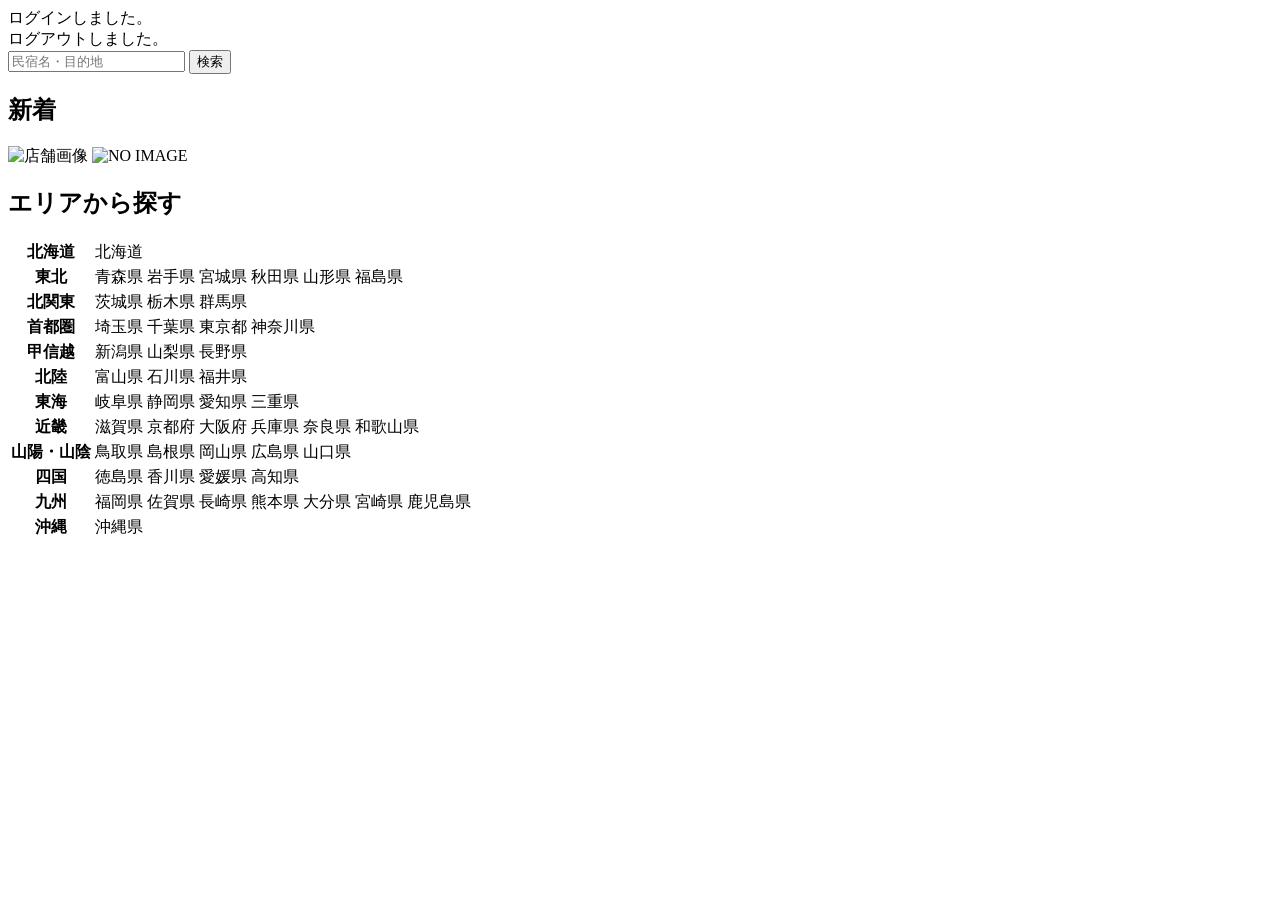
<file: src/main/resources/templates/index.html>
<!DOCTYPE html>
<html xmlns:th="https://www.thymeleaf.org" xmlns:sec="http://www.thymeleaf.org/extras/spring-security">
<head>
    <meta charset="UTF-8">
    <meta name="viewport" content="width=device-width, initial-scale=1">
    <div th:replace="~{fragment :: meta}"></div>
    <div th:replace="~{fragment :: styles}"></div>
    <title>moat Travel</title>
</head>
<body>
    <div class="moattravel-wrapper">
        <!-- ヘッダー -->
        <div th:replace="~{fragment :: header}"></div>

        <main>
            <div class="container pt-4 pb-5 moattravel-container">
                <div th:if="${param.loggedIn}" class="alert alert-info">
                    ログインしました。
                </div>
                <div th:if="${param.loggedOut}" class="alert alert-info">
                    ログアウトしました。
                </div>
                <div th:if="${successMessage}" class="alert alert-info">
                    <span th:text="${successMessage}"></span>
                </div>
            </div>

            <div class="d-flex justify-content-center">
                <form method="get" th:action="@{/houses}" class="mb-5 moattravel-search-form">
                    <div class="input-group">
                        <input type="text" class="form-control" name="keyword" th:value="${keyword}" placeholder="民宿名・目的地">
                        <button type="submit" class="btn text-white shadow-sm moattravel-btn">検索</button>
                    </div>
                </form>
            </div>

            <h2 class="text-center mb-3">新着</h2>
            <div class="row row-cols-lg-5 row-cols-2 g-3 mb-5">
                <div class="col" th:each="newHouse : ${newHouses}">
                    <a th:href="@{/houses/__${newHouse.getId()}__}" class="link-dark moattravel-card-link">
                        <div class="card h-100">
                            <img th:if="${newHouse.getImageName()}" th:src="@{/storage/__${newHouse.getImageName()}__}"
                                 class="card-img-top moattravel-vertical-card-image" alt="店舗画像">
                            <img th:unless="${newHouse.getImageName()}" th:src="@{/images/noImage.png}"
                                 class="card-img-top moattravel-vertical-card-image" alt="NO IMAGE">
                            <div class="card-body">
                                <h3 class="card-title" th:text="${newHouse.getName()}"></h3>
                                <p class="card-text mb-1">
                                    <small class="text-muted" th:text="${newHouse.getAddress()}"></small>
                                </p>
                                <p class="card-text">
                                    <span th:text="${#numbers.formatInteger(newHouse.getPrice(), 1, 'COMMA') + '円 / 泊'}"></span>
                                </p>
                            </div>
                        </div>
                    </a>
                </div>
            </div>

            <div class="row justify-content-center">
                <div class="col-xl-5 col-lg-6 col-md-8">
                    <h2 class="text-center mb-3">エリアから探す</h2>
                    <table class="table">
                        <tbody>
                            <tr>
                                <th>北海道</th>
                                <td><a th:href="@{/houses?area=北海道}">北海道</a></td>
                            </tr>
                            <tr>
                                <th>東北</th>
                                <td>
                                    <a th:href="@{/houses?area=青森県}" class="me-2">青森県</a>
                                    <a th:href="@{/houses?area=岩手県}" class="me-2">岩手県</a>
                                    <a th:href="@{/houses?area=宮城県}" class="me-2">宮城県</a>
                                    <a th:href="@{/houses?area=秋田県}" class="me-2">秋田県</a>
                                    <a th:href="@{/houses?area=山形県}" class="me-2">山形県</a>
                                    <a th:href="@{/houses?area=福島県}">福島県</a>
                                </td>
                            </tr>
                            <tr>
                                <th>北関東</th>
                                <td>
                                    <a th:href="@{/houses?area=茨城県}" class="me-2">茨城県</a>
                                    <a th:href="@{/houses?area=栃木県}" class="me-2">栃木県</a>
                                    <a th:href="@{/houses?area=群馬県}">群馬県</a>
                                </td>
                            </tr>
                            <tr>
                                <th>首都圏</th>
                                <td>
                                    <a th:href="@{/houses?area=埼玉県}" class="me-2">埼玉県</a>
                                    <a th:href="@{/houses?area=千葉県}" class="me-2">千葉県</a>
                                    <a th:href="@{/houses?area=東京都}" class="me-2">東京都</a>
                                    <a th:href="@{/houses?area=神奈川県}">神奈川県</a>
                                </td>
                            </tr>
                            <tr>
                                <th>甲信越</th>
                                <td>
                                    <a th:href="@{/houses?area=新潟県}" class="me-2">新潟県</a>
                                    <a th:href="@{/houses?area=山梨県}" class="me-2">山梨県</a>
                                    <a th:href="@{/houses?area=長野県}">長野県</a>
                                </td>
                            </tr>
                            <tr>
                                <th>北陸</th>
                                <td>
                                    <a th:href="@{/houses?area=富山県}" class="me-2">富山県</a>
                                    <a th:href="@{/houses?area=石川県}" class="me-2">石川県</a>
                                    <a th:href="@{/houses?area=福井県}">福井県</a>
                                </td>
                            </tr>
                            <tr>
                                <th>東海</th>
                                <td>
                                    <a th:href="@{/houses?area=岐阜県}" class="me-2">岐阜県</a>
                                    <a th:href="@{/houses?area=静岡県}" class="me-2">静岡県</a>
                                    <a th:href="@{/houses?area=愛知県}" class="me-2">愛知県</a>
                                    <a th:href="@{/houses?area=三重県}">三重県</a>
                                </td>
                            </tr>
                            <tr>
                                <th>近畿</th>
                                <td>
                                    <a th:href="@{/houses?area=滋賀県}" class="me-2">滋賀県</a>
                                    <a th:href="@{/houses?area=京都府}" class="me-2">京都府</a>
                                    <a th:href="@{/houses?area=大阪府}" class="me-2">大阪府</a>
                                    <a th:href="@{/houses?area=兵庫県}" class="me-2">兵庫県</a>
                                    <a th:href="@{/houses?area=奈良県}" class="me-2">奈良県</a>
                                    <a th:href="@{/houses?area=和歌山県}">和歌山県</a>
                                </td>
                            </tr>
                            <tr>
                                <th>山陽・山陰</th>
                                <td>
                                    <a th:href="@{/houses?area=鳥取県}" class="me-2">鳥取県</a>
                                    <a th:href="@{/houses?area=島根県}" class="me-2">島根県</a>
                                    <a th:href="@{/houses?area=岡山県}" class="me-2">岡山県</a>
                                    <a th:href="@{/houses?area=広島県}" class="me-2">広島県</a>
                                    <a th:href="@{/houses?area=山口県}">山口県</a>
                                </td>
                            </tr>
                            <tr>
                                <th>四国</th>
                                <td>
                                    <a th:href="@{/houses?area=徳島県}" class="me-2">徳島県</a>
                                    <a th:href="@{/houses?area=香川県}" class="me-2">香川県</a>
                                    <a th:href="@{/houses?area=愛媛県}" class="me-2">愛媛県</a>
                                    <a th:href="@{/houses?area=高知県}">高知県</a>
                                </td>
                            </tr>
                            <tr>
                                <th>九州</th>
                                <td>
                                    <a th:href="@{/houses?area=福岡県}" class="me-2">福岡県</a>
                                    <a th:href="@{/houses?area=佐賀県}" class="me-2">佐賀県</a>
                                    <a th:href="@{/houses?area=長崎県}" class="me-2">長崎県</a>
                                    <a th:href="@{/houses?area=熊本県}" class="me-2">熊本県</a>
                                    <a th:href="@{/houses?area=大分県}" class="me-2">大分県</a>
                                    <a th:href="@{/houses?area=宮崎県}" class="me-2">宮崎県</a>
                                    <a th:href="@{/houses?area=鹿児島県}">鹿児島県</a>
                                </td>
                            </tr>
                            <tr>
                                <th>沖縄</th>
                                <td>
                                    <a th:href="@{/houses?area=沖縄県}">沖縄県</a>
                                </td>
                            </tr>
                        </tbody>
                    </table>
                </div>
            </div>
        </main>

        <!-- フッター -->
        <div th:replace="~{fragment :: footer}"></div>
    </div>

    <!-- スクリプト -->
    <div th:replace="~{fragment :: scripts}"></div>
</body>
</html>
</file>
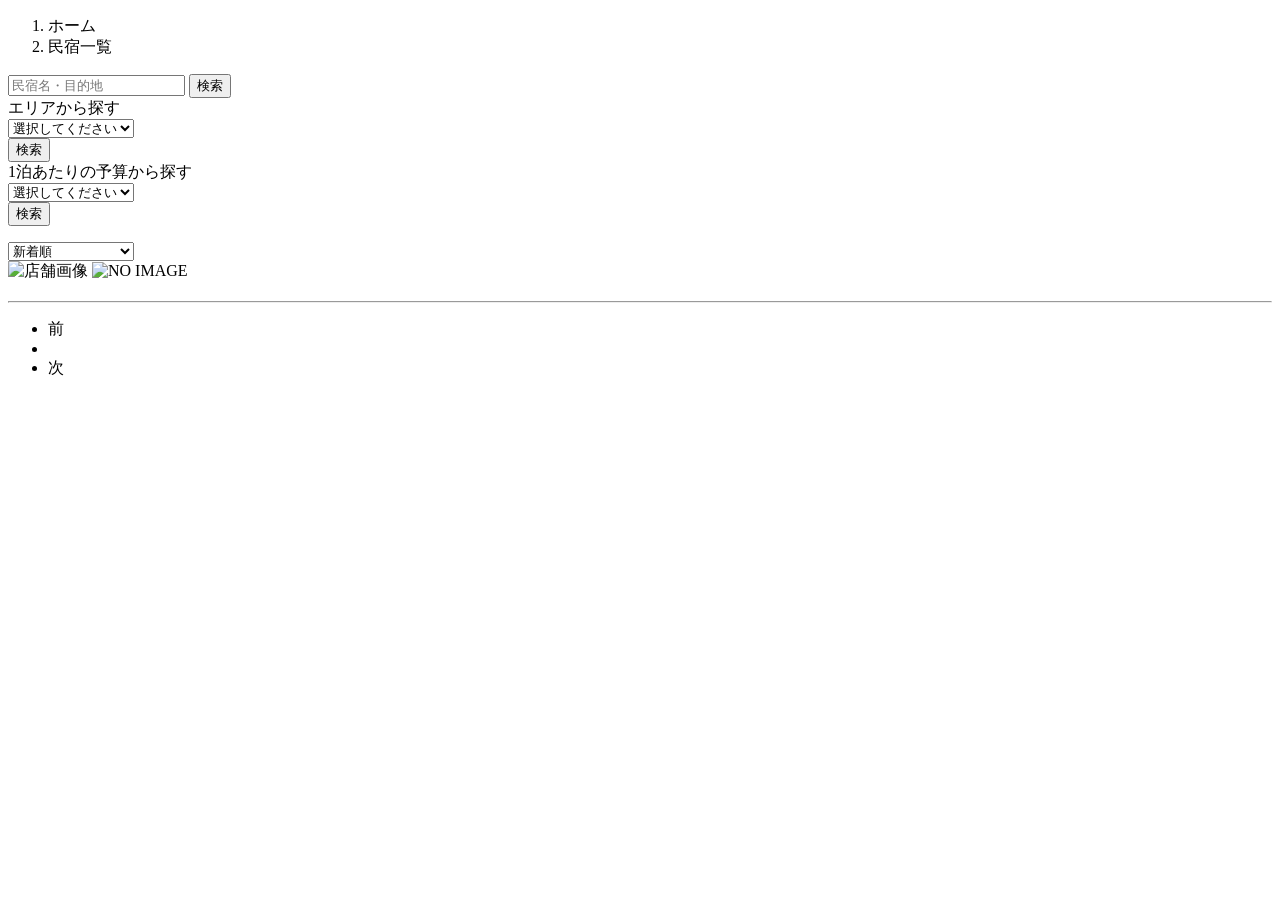
<file: src/main/resources/templates/houses/index.html>
<!DOCTYPE html>
<html xmlns:th="https://www.thymeleaf.org" xmlns:sec="http://www.thymeleaf.org/extras/spring-security">

<head>
	<div th:replace="~{fragment :: meta}"></div>
	<div th:replace="~{fragment :: styles}"></div>
	<title>民宿一覧</title>
</head>

<body>
	<div class="moattravel-wrapper">
		<!-- ヘッダー -->
		<div th:replace="~{fragment :: header}"></div>
		<main>
			<div class="container moattravel-container pb-5">
				<div class="row justify-content-center">
					<nav class="my-3" style="--bs-breadcrumb-divider: '>';" aria-label="breadcrumb">
						<ol class="breadcrumb mb-0">
							<li class="breadcrumb-item"><a th:href="@{/}">ホーム</a></li>
							<li class="breadcrumb-item active" aria-current="page">民宿一覧</li>
						</ol>
					</nav>
					<div class="col-xl-3 col-lg-4 col-md-12">
						<form method="get" th:action="@{/houses}" class="w-100 mb-3">
							<div class="input-group">
								<input type="text" class="form-control" name="keyword" th:value="${keyword}"
									placeholder="民宿名・目的地">
								<button type="submit" class="btn text-white shadow-sm moattravel-btn">検索</button>
							</div>
						</form>
						<div class="card mb-3">
							<div class="card-header">
								エリアから探す
							</div>
							<div class="card-body">
								<form method="get" th:action="@{/houses}" class="w-100">
									<div class="form-group mb-3">
										<select class="form-control form-select" name="area">
											<option value="" hidden>選択してください</option>
											<optgroup label="北海道">
												<option value="北海道" th:selected="${area == '北海道'}">北海道</option>
											</optgroup>
											<optgroup label="東北">
												<option value="青森県" th:selected="${area == '青森県'}">青森県</option>
												<option value="岩手県" th:selected="${area == '岩手県'}">岩手県</option>
												<option value="宮城県" th:selected="${area == '宮城県'}">宮城県</option>
												<option value="秋田県" th:selected="${area == '秋田県'}">秋田県</option>
												<option value="山形県" th:selected="${area == '山形県'}">山形県</option>
												<option value="福島県" th:selected="${area == '福島県'}">福島県</option>
											</optgroup>
											<optgroup label="北関東">
												<option value="茨城県" th:selected="${area == '茨城県'}">茨城県</option>
												<option value="栃木県" th:selected="${area == '栃木県'}">栃木県</option>
												<option value="群馬県" th:selected="${area == '群馬県'}">群馬県</option>
											</optgroup>
											<optgroup label="首都圏">
												<option value="埼玉県" th:selected="${area == '埼玉県'}">埼玉県</option>
												<option value="千葉県" th:selected="${area == '千葉県'}">千葉県</option>
												<option value="東京都" th:selected="${area == '東京都'}">東京都</option>
												<option value="神奈川県" th:selected="${area == '神奈川県'}">神奈川県</option>
											</optgroup>
											<optgroup label="甲信越">
												<option value="新潟県" th:selected="${area == '新潟県'}">新潟県</option>
												<option value="山梨県" th:selected="${area == '山梨県'}">山梨県</option>
												<option value="長野県" th:selected="${area == '長野県'}">長野県</option>
											</optgroup>
											<optgroup label="北陸">
												<option value="富山県" th:selected="${area == '富山県'}">富山県</option>
												<option value="石川県" th:selected="${area == '石川県'}">石川県</option>
												<option value="福井県" th:selected="${area == '福井県'}">福井県</option>
											</optgroup>
											<optgroup label="東海">
												<option value="岐阜県" th:selected="${area == '岐阜県'}">岐阜県</option>
												<option value="静岡県" th:selected="${area == '静岡県'}">静岡県</option>
												<option value="愛知県" th:selected="${area == '愛知県'}">愛知県</option>
												<option value="三重県" th:selected="${area == '三重県'}">三重県</option>
											</optgroup>
											<optgroup label="近畿">
												<option value="滋賀県" th:selected="${area == '滋賀県'}">滋賀県</option>
												<option value="京都府" th:selected="${area == '京都府'}">京都府</option>
												<option value="大阪府" th:selected="${area == '大阪府'}">大阪府</option>
												<option value="兵庫県" th:selected="${area == '兵庫県'}">兵庫県</option>
												<option value="奈良県" th:selected="${area == '奈良県'}">奈良県</option>
												<option value="和歌山県" th:selected="${area == '和歌山県'}">和歌山県</option>
											</optgroup>
											<optgroup label="山陽・山陰">
												<option value="鳥取県" th:selected="${area == '鳥取県'}">鳥取県</option>
												<option value="島根県" th:selected="${area == '島根県'}">島根県</option>
												<option value="岡山県" th:selected="${area == '岡山県'}">岡山県</option>
												<option value="広島県" th:selected="${area == '広島県'}">広島県</option>
												<option value="山口県" th:selected="${area == '山口県'}">山口県</option>
											</optgroup>
											<optgroup label="四国">
												<option value="徳島県" th:selected="${area == '徳島県'}">徳島県</option>
												<option value="香川県" th:selected="${area == '香川県'}">香川県</option>
												<option value="愛媛県" th:selected="${area == '愛媛県'}">愛媛県</option>
												<option value="高知県" th:selected="${area == '高知県'}">高知県</option>
											</optgroup>
											<optgroup label="九州">
												<option value="福岡県" th:selected="${area == '福岡県'}">福岡県</option>
												<option value="佐賀県" th:selected="${area == '佐賀県'}">佐賀県</option>
												<option value="長崎県" th:selected="${area == '長崎県'}">長崎県</option>
												<option value="熊本県" th:selected="${area == '熊本県'}">熊本県</option>
												<option value="大分県" th:selected="${area == '大分県'}">大分県</option>
												<option value="宮崎県" th:selected="${area == '宮崎県'}">宮崎県</option>
												<option value="鹿児島県" th:selected="${area == '鹿児島県'}">鹿児島県</option>
											</optgroup>
											<optgroup label="沖縄">
												<option value="沖縄県" th:selected="${area == '沖縄県'}">沖縄県</option>
											</optgroup>
										</select>
									</div>
									<div class="form-group">
										<button type="submit"
											class="btn text-white shadow-sm w-100 moattravel-btn">検索</button>
									</div>
								</form>
							</div>
						</div>
						<div class="card mb-3">
							<div class="card-header">
								1泊あたりの予算から探す
							</div>
							<div class="card-body">
								<form method="get" th:action="@{/houses}" class="w-100">
									<div class="form-group mb-3">
										<select class="form-control form-select" name="price">
											<option value="" hidden>選択してください</option>
											<option value="6000" th:selected="${price == 6000}">6,000円以内</option>
											<option value="7000" th:selected="${price == 7000}">7,000円以内</option>
											<option value="8000" th:selected="${price == 8000}">8,000円以内</option>
											<option value="9000" th:selected="${price == 9000}">9,000円以内</option>
											<option value="10000" th:selected="${price == 10000}">10,000円以内</option>
										</select>
									</div>
									<div class="form-group">
										<button type="submit"
											class="btn text-white shadow-sm w-100 moattravel-btn">検索</button>
									</div>
								</form>
							</div>
						</div>
					</div>

					<div class="col">
						<div class="d-flex justify-content-between flex-wrap">
							<p th:if="${housePage.getTotalPages() > 1}" class="fs-5 mb-3"
								th:text="${'検索結果：' + housePage.getTotalElements() + '件' + '（' + (housePage.getNumber() + 1) + ' / ' + housePage.getTotalPages() + ' ページ）'}">
							</p>
							<p th:unless="${housePage.getTotalPages() > 1}" class="fs-5 mb-3"
								th:text="${'検索結果：' + housePage.getTotalElements() + '件'}"></p>

							<form method="get" th:action="@{/houses}" class="mb-3 moattravel-sort-box">
								<input th:if="${keyword}" type="hidden" name="keyword" th:value="${keyword}">
								<input th:if="${area}" type="hidden" name="area" th:value="${area}">
								<input th:if="${price}" type="hidden" name="price" th:value="${price}">
								<select class="form-select form-select-sm" name="order" onChange="this.form.submit();">
									<option value="createdAtDesc"
										th:selected="${order == 'createdAtDesc' || order == null}">新着順</option>
									<option value="priceAsc" th:selected="${order == 'priceAsc'}">宿泊料金が安い順</option>
								</select>
							</form>
						</div>

						<div class="mb-3" th:each="house : ${housePage}">
							<a th:href="@{/houses/__${house.getId()}__}" class="link-dark moattravel-card-link">
								<div class="card h-100">
									<div class="row g-0">
										<div class="col-md-4">
											<img th:if="${house.getImageName()}"
												th:src="@{/storage/__${house.getImageName()}__}"
												class="card-img-top moattravel-horizontal-card-image" alt="店舗画像">
											<img th:unless="${house.getImageName()}" th:src="@{/images/noImage.png}"
												class="card-img-top moattravel-horizontal-card-image" alt="NO IMAGE">
										</div>
										<div class="col-md-8">
											<div class="card-body">
												<h3 class="card-title mb-3" th:text="${house.getName()}"></h3>

												<hr class="mb-3">

												<p class="card-text mb-2">
													<span th:text="${house.getDescription()}"></span>
												</p>

												<p class="card-text mb-2">
													<small class="text-muted"
														th:text="${'〒' + house.getPostalCode()}"></small>
													<small class="text-muted" th:text="${house.getAddress()}"></small>
												</p>

												<p class="card-text">
													<span
														th:text="${#numbers.formatInteger(house.getPrice(), 1, 'COMMA') + '円 / 泊'}"></span>
												</p>
											</div>
										</div>
									</div>
								</div>
							</a>
						</div>

						<!-- ページネーション -->
						<div th:if="${housePage.getTotalPages() > 1}" class="d-flex justify-content-center">
							<nav aria-label="民宿一覧ページ">
								<ul class="pagination">
									<li class="page-item">
										<a th:unless="${housePage.isFirst()}"
											th:href="@{/houses(page = ${housePage.getNumber() - 1}, keyword = ${keyword}, area = ${area}, price = ${price}, order = ${order})}"
											class="page-link moattravel-page-link">前</a>
									</li>
									<li th:each="i : ${#numbers.sequence(0, housePage.getTotalPages() - 1)}"
										class="page-item">
										<span th:if="${i == housePage.getNumber()}"
											class="page-link active moattravel-active" th:text="${i + 1}"></span>
										<a th:unless="${i == housePage.getNumber()}"
											th:href="@{/houses(page = ${i}, keyword = ${keyword}, area = ${area}, price = ${price})}"
											class="page-link moattravel-page-link" th:text="${i + 1}"></a>
									</li>
									<li class="page-item">
										<a th:unless="${housePage.isLast()}"
											th:href="@{/houses(page = ${housePage.getNumber() + 1}, keyword = ${keyword}, area = ${area}, price = ${price})}"
											class="page-link moattravel-page-link">次</a>
									</li>
								</ul>
							</nav>
						</div>
					</div>
				</div>
			</div>
		</main>

		<!-- フッター -->
		<div th:replace="~{fragment :: footer}"></div>
	</div>

	<div th:replace="~{fragment :: scripts}"></div>
</body>

</html>
</file>
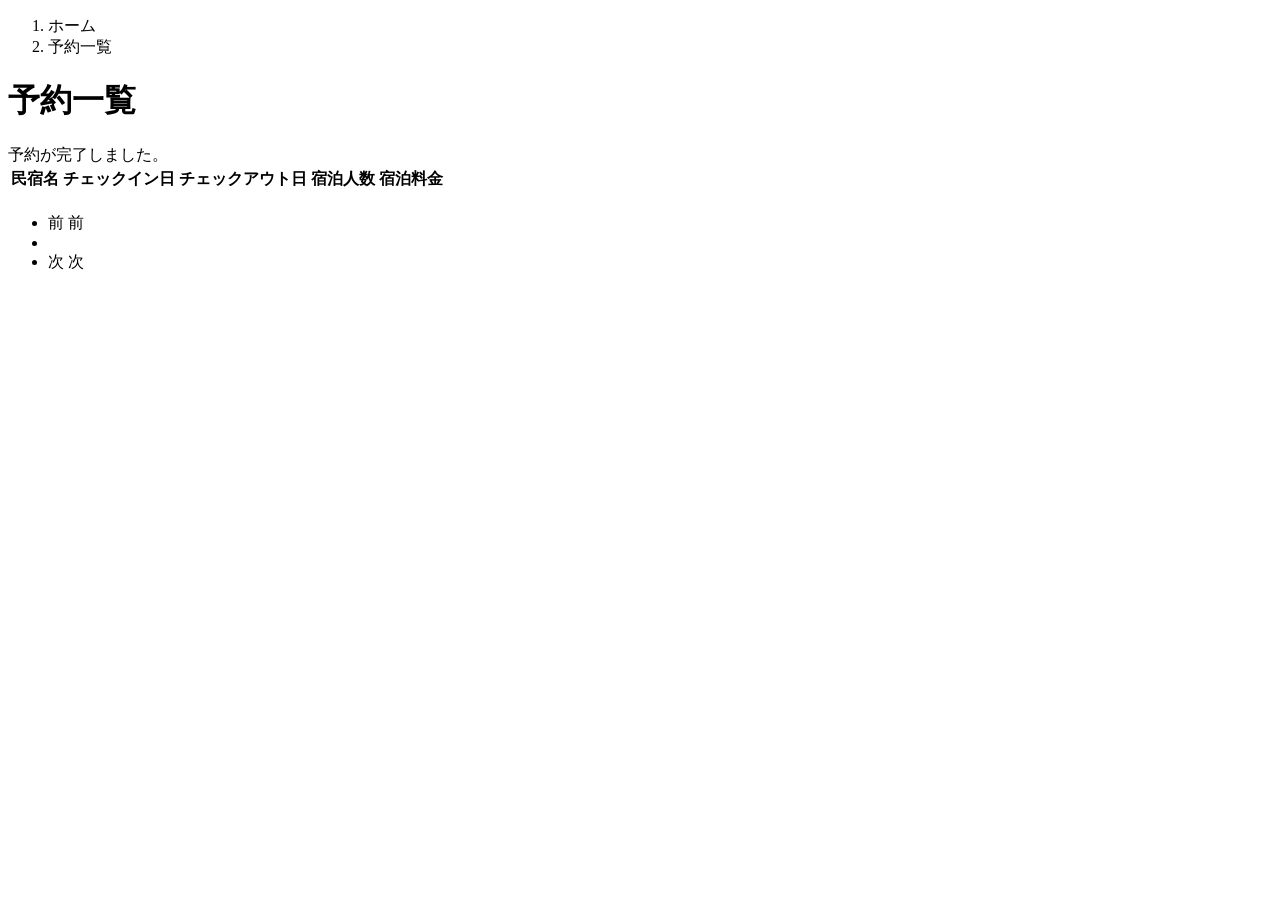
<file: src/main/resources/templates/reservations/index.html>
<!DOCTYPE html>
<html xmlns:th="https://www.thymeleaf.org" xmlns:sec="http://www.thymeleaf.org/extras/spring-security">

<head>
	<div th:replace="~{fragment :: meta}"></div>

	<div th:replace="~{fragment :: styles}"></div>

	<title>予約一覧</title>
</head>

<body>
	<div class="moattravel-wrapper">
		<!-- ヘッダー -->
		<div th:replace="~{fragment :: header}"></div>

		<main>
			<div class="container moattravel-container pb-5">
				<div class="row justify-content-center">
					<div class="col-xxl-9 col-xl-10 col-lg-11">
						<nav class="my-3" style="--bs-breadcrumb-divider: '>';" aria-label="breadcrumb">
							<ol class="breadcrumb mb-0">
								<li class="breadcrumb-item"><a th:href="@{/}">ホーム</a></li>
								<li class="breadcrumb-item active" aria-current="page">予約一覧</li>
							</ol>
						</nav>

						<h1 class="mb-3 text-center">予約一覧</h1>

						<div th:if="${param.reserved}" class="alert alert-info">
							予約が完了しました。
						</div>

						<table class="table">
							<thead>
								<tr>
									<th scope="col">民宿名</th>
									<th scope="col">チェックイン日</th>
									<th scope="col">チェックアウト日</th>
									<th scope="col">宿泊人数</th>
									<th scope="col">宿泊料金</th>
								</tr>
							</thead>
							<tbody>
								<tr th:each="reservation : ${reservationPage}">
									<td>
										<a th:href="@{/houses/__${reservation.getHouse().getId()}__}"
											th:text="${reservation.getHouse().getName()}"></a>
									</td>
									<td th:text="${reservation.getCheckinDate()}"></td>
									<td th:text="${reservation.getCheckoutDate()}"></td>
									<td th:text="${reservation.getNumberOfPeople + '名'}"></td>
									<td th:text="${#numbers.formatInteger(reservation.getAmount(), 1, 'COMMA') + '円'}">
									</td>
								</tr>
							</tbody>
						</table>

						<!-- ページネーション -->
						<div th:if="${reservationPage.getTotalPages() > 1}" class="d-flex justify-content-center">
							<nav aria-label="予約一覧ページ">
								<ul class="pagination">
									<li class="page-item">
										<span th:if="${reservationPage.isFirst()}" class="page-link disabled">前</span>
										<a th:unless="${reservationPage.isFirst()}"
											th:href="@{/reservations(page = ${reservationPage.getNumber() - 1})}"
											class="page-link moattravel-page-link">前</a>
									</li>
									<li th:each="i : ${#numbers.sequence(0, reservationPage.getTotalPages() - 1)}"
										class="page-item">
										<span th:if="${i == reservationPage.getNumber()}"
											class="page-link active moattravel-active" th:text="${i + 1}"></span>
										<a th:unless="${i == reservationPage.getNumber()}"
											th:href="@{/reservations(page = ${i})}"
											class="page-link moattravel-page-link" th:text="${i + 1}"></a>
									</li>
									<li class="page-item">
										<span th:if="${reservationPage.isLast()}" class="page-link disabled">次</span>
										<a th:unless="${reservationPage.isLast()}"
											th:href="@{/reservations(page = ${reservationPage.getNumber() + 1})}"
											class="page-link moattravel-page-link">次</a>
									</li>
								</ul>
							</nav>
						</div>
					</div>
				</div>
			</div>
		</main>

		<!-- フッター -->
		<div th:replace="~{fragment :: footer}"></div>
	</div>

	<div th:replace="~{fragment :: scripts}"></div>
</body>

</html>
</file>
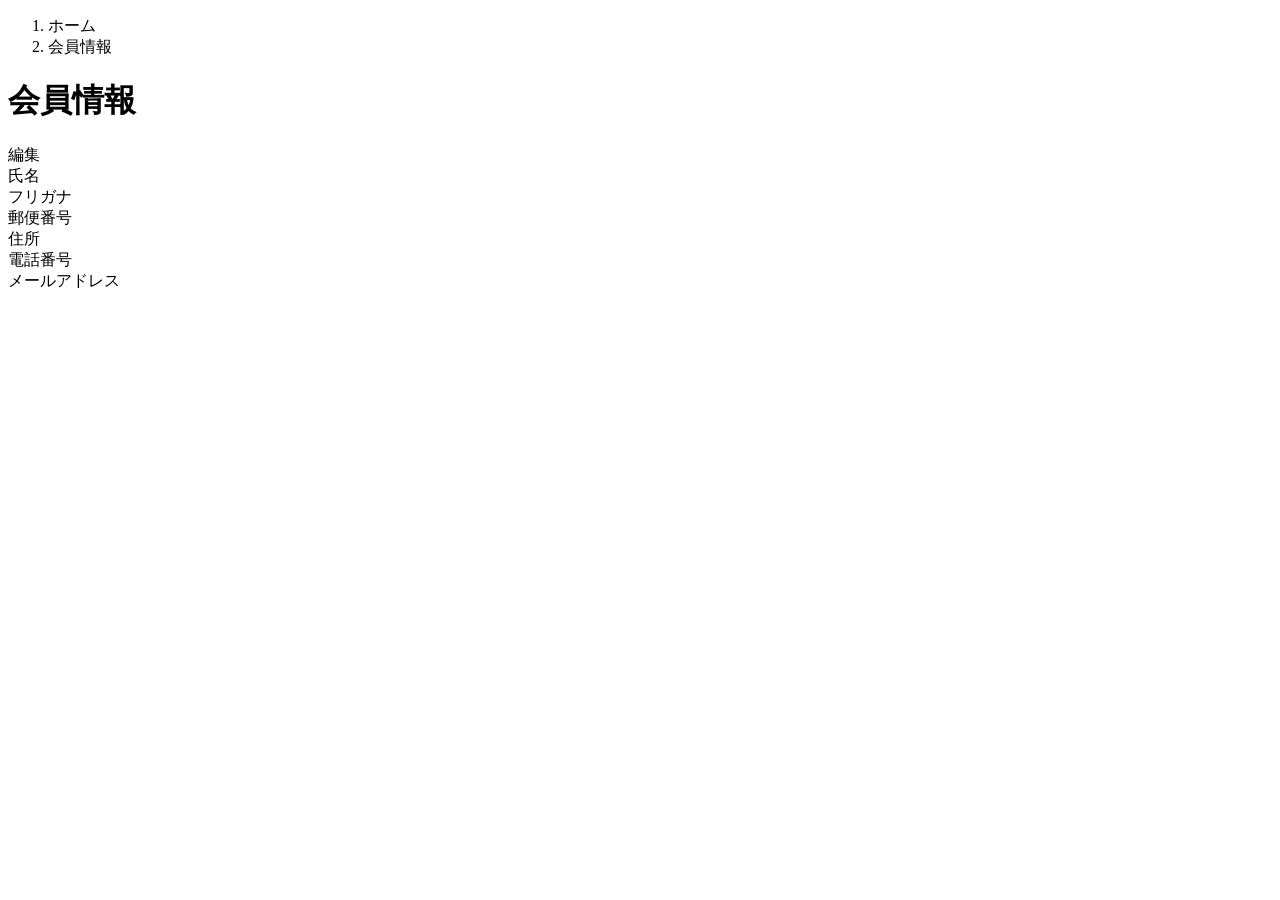
<file: src/main/resources/templates/user/index.html>
<!DOCTYPE html>
<html xmlns:th="https://www.thymeleaf.org" xmlns:sec="http://www.thymeleaf.org/extras/spring-security">

<head>
	<div th:replace="~{fragment :: meta}"></div>

	<div th:replace="~{fragment :: styles}"></div>

	<title>会員情報</title>
</head>

<body>
	<div class="moattravel-wrapper">
		<!-- ヘッダー -->
		<div th:replace="~{fragment :: header}"></div>

		<main>
			<div class="container pb-5 moattravel-container">
				<div class="row justify-content-center">
					<div class="col-xl-5 col-lg-6 col-md-8">
						<nav class="my-3" style="--bs-breadcrumb-divider: '>';" aria-label="breadcrumb">
							<ol class="breadcrumb mb-0">
								<li class="breadcrumb-item"><a th:href="@{/}">ホーム</a></li>
								<li class="breadcrumb-item active" aria-current="page">会員情報</li>
							</ol>
						</nav>

						<h1 class="mb-3 text-center">会員情報</h1>

						<div class="d-flex justify-content-end align-items-end mb-3">
							<div>
								<a th:href="@{/user/edit}">編集</a>
							</div>
						</div>

						<div th:if="${successMessage}" class="alert alert-info">
							<span th:text="${successMessage}"></span>
						</div>

						<div class="container mb-4">
							<div class="row pb-2 mb-2 border-bottom">
								<div class="col-4">
									<span class="fw-bold">氏名</span>
								</div>

								<div class="col">
									<span th:text="${user.getName()}"></span>
								</div>
							</div>

							<div class="row pb-2 mb-2 border-bottom">
								<div class="col-4">
									<span class="fw-bold">フリガナ</span>
								</div>

								<div class="col">
									<span th:text="${user.getFurigana()}"></span>
								</div>
							</div>

							<div class="row pb-2 mb-2 border-bottom">
								<div class="col-4">
									<span class="fw-bold">郵便番号</span>
								</div>

								<div class="col">
									<span th:text="${user.getPostalCode()}"></span>
								</div>
							</div>

							<div class="row pb-2 mb-2 border-bottom">
								<div class="col-4">
									<span class="fw-bold">住所</span>
								</div>

								<div class="col">
									<span th:text="${user.getAddress()}"></span>
								</div>
							</div>

							<div class="row pb-2 mb-2 border-bottom">
								<div class="col-4">
									<span class="fw-bold">電話番号</span>
								</div>

								<div class="col">
									<span th:text="${user.getPhoneNumber()}"></span>
								</div>
							</div>

							<div class="row pb-2 mb-2 border-bottom">
								<div class="col-4">
									<span class="fw-bold">メールアドレス</span>
								</div>

								<div class="col">
									<span th:text="${user.getEmail()}"></span>
								</div>
							</div>
						</div>
					</div>
				</div>
			</div>
		</main>

		<!-- フッター -->
		<div th:replace="~{fragment :: footer}"></div>
	</div>

	<div th:replace="~{fragment :: scripts}"></div>
</body>

</html>
</file>
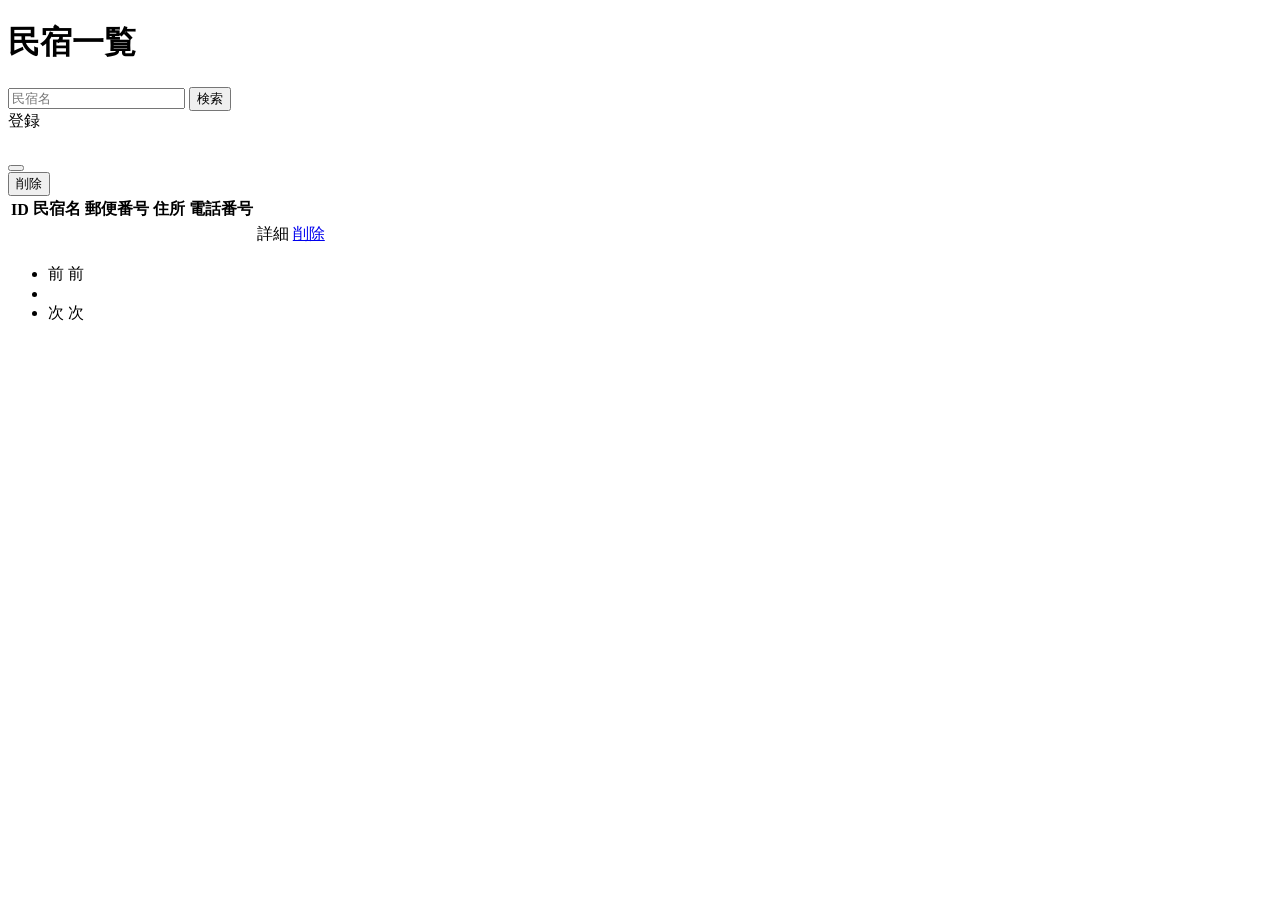
<file: src/main/resources/templates/admin/houses/index.html>
<!DOCTYPE html>
<html xmlns:th="https://www.thymeleaf.org" xmals:sec="http://www.thymeleaf.org/extras/spring-security">

<head>
	<div th:replace="~{fragment :: meta}"></div>
	<div th:replace="~{fragment :: styles}"></div>
	<title>民宿一覧</title>
</head>

<body>
	<div class="moattravel-wrapper">
		<!-- ヘッダー -->
		<div th:replace="~{fragment :: header}"></div>
		<main>
			<div class="container pt-4 pb-5 moattravel-container">
				<div class="row justify-content-center">
					<div class="col-xxl-9 col-xl-10 col-lg-11">
						<h1 class="mb-4 text-center">民宿一覧</h1>
						<div class="d-flex justify-content-between align-items-end flex-wrap">
							<form method="get" th:action="@{/admin/houses}" class="mb-3">
								<div class="input-group">
									<input type="text" class="form-control" name="keyword" th:value="${keyword}"
										placeholder="民宿名">
									<button type="submit" class="btn text-white shadow-sm moattravel-btn">検索</button>
								</div>
							</form>
							<a th:href="@{/admin/houses/register}"
								class="btn text-white shadow-sm mb-3 moattravel-btn">登録</a>
						</div>
						<div th:if="${successMessage}" class="alert alert-info">
							<span th:text="${successMessage}"></span>
						</div>
						<!-- 一覧テーブル -->
						<table class="table">
							<thead>
								<tr>
									<th scope="col">ID</th>
									<th scope="col">民宿名</th>
									<th scope="col">郵便番号</th>
									<th scope="col">住所</th>
									<th scope="col">電話番号</th>
									<th scope="col"></th>
								</tr>
							</thead>
							<tbody>
								<tr th:each="house : ${housePage}">
									<td th:text="${house.getId()}"></td>
									<td th:text="${house.getName()}"></td>
									<td th:text="${house.getPostalCode()}"></td>
									<td th:text="${house.getAddress()}"></td>
									<td th:text="${house.getPhoneNumber()}"></td>
									<td><a th:href="@{/admin/houses/__${house.getId()}__}">詳細</a></td>
									<td><a href="#" class="moattravel-link-danger" data-bs-toggle="modal"
											th:data-bs-target="${'#deleteHouseModal' + house.getId()}">削除</a></td>

									<!-- 削除用モーダル -->
									<div class="modal fade" th:id="${'deleteHouseModal' + house.getId()}" tabindex="-1"
										th:aria-labelledby="${'deleteHouseModalLabel' + house.getId()}">
										<div class="modal-dialog">
											<div class="modal-content">
												<div class="modal-header">
													<h5 class="modal-title"
														th:id="${'deleteHouseModalLabel' + house.getId()}"
														th:text="${house.getName() + 'を削除してもよろしいですか？'}"></h5>
													<button type="button" class="btn-close" data-bs-dismiss="modal"
														aria-label="閉じる"></button>
												</div>
												<div class="modal-footer">
													<form method="post"
														th:action="@{/admin/houses/__${house.getId()}__/delete}">
														<button type="submit"
															class="btn moattravel-btn-danger text-white shadow-sm">削除</button>
													</form>
												</div>
											</div>
										</div>
									</div>
								</tr>
							</tbody>
						</table>
						<!-- ページネーション -->
						<div th:if="${housePage.totalPages > 1}" class="d-flex justify-content-center">
							<nav aria-label="民宿一覧ページ">
								<ul class="pagination">
									<!-- 前へ -->
									<li class="page-item">
										<span th:if="${housePage.first}" class="page-link disabled">前</span>
										<a th:if="${!housePage.first}"
											th:href="@{/admin/houses(page=${housePage.number - 1}, keyword=${keyword})}"
											class="page-link moattravel-page-link">前</a>
									</li>
									<!-- ページ番号 -->
									<li th:each="i : ${#numbers.sequence(0, housePage.totalPages - 1)}"
										class="page-item">
										<span th:if="${i == housePage.number}"
											class="page-link active moattravel-active" th:text="${i + 1}"></span>
										<a th:if="${i != housePage.number}"
											th:href="@{/admin/houses(page=${i}, keyword=${keyword})}"
											class="page-link moattravel-page-link" th:text="${i + 1}"></a>
									</li>
									<!-- 次へ -->
									<li class="page-item">
										<span th:if="${housePage.last}" class="page-link disabled">次</span>
										<a th:if="${!housePage.last}"
											th:href="@{/admin/houses(page=${housePage.number + 1}, keyword=${keyword})}"
											class="page-link moattravel-page-link">次</a>
									</li>
								</ul>
							</nav>
						</div>
					</div>
				</div>
			</div>
		</main>
		<!-- フッター -->
		<div th:replace="~{fragment :: footer}"></div>
	</div>
	<!-- Bootstrap -->
	<div th:replace="~{fragment :: scripts}"></div>
</body>

</html>
</file>
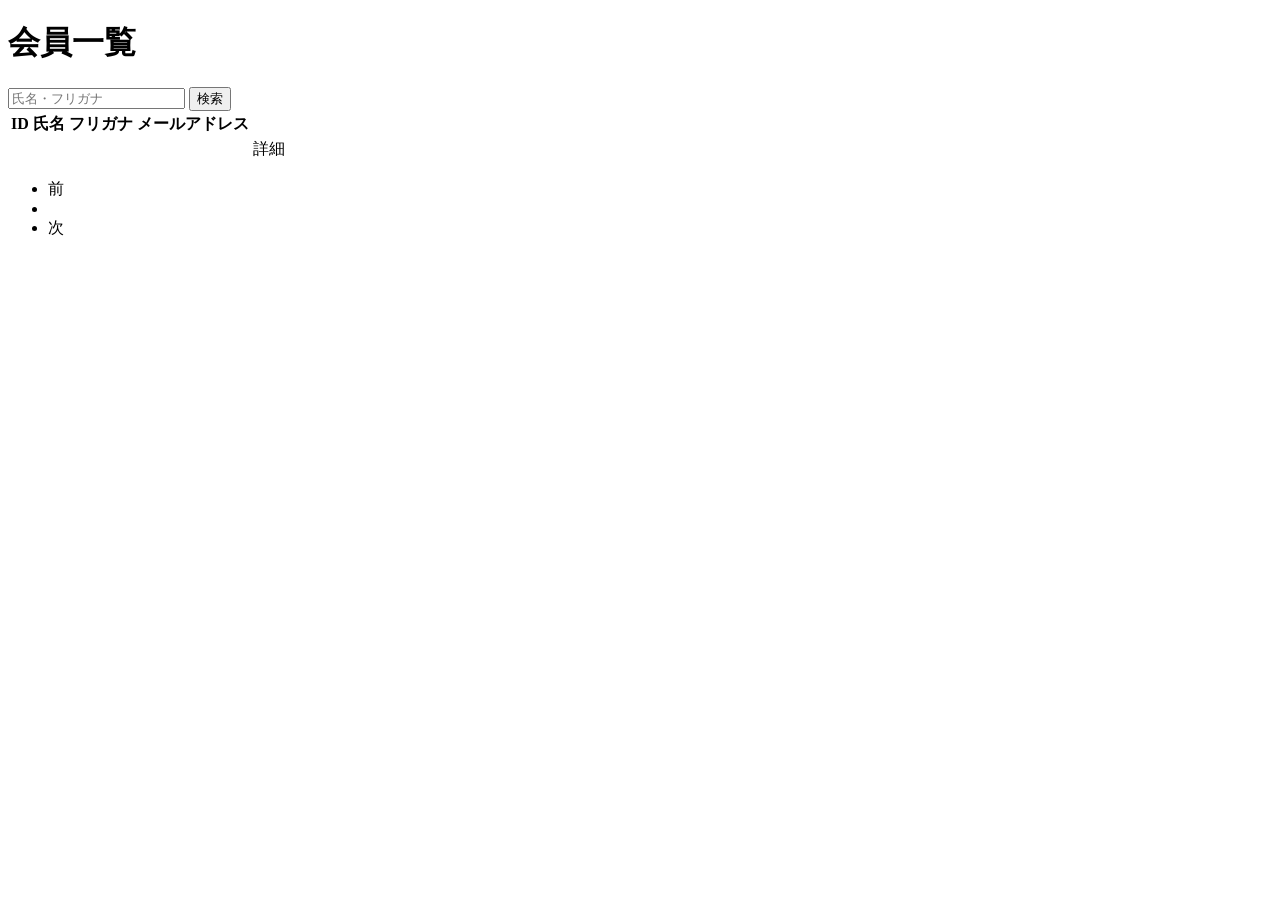
<file: src/main/resources/templates/admin/users/index.html>
<!DOCTYPE html>
<html xmlns:th="https://www.thymeleaf.org" xmlns:sec="http://www.thymeleaf.org/extras/spring-security">

<head>
	<div th:replace="~{fragment :: meta}"></div>

	<div th:replace="~{fragment :: styles}"></div>

	<title>会員一覧</title>
</head>

<body>
	<div class="moattravel-wrapper">
		<!-- ヘッダー -->
		<div th:replace="~{fragment :: header}"></div>

		<main>
			<div class="container pt-4 pb-5 moattravel-container">
				<div class="row justify-content-center">
					<div class="col-xxl-9 col-xl-10 col-lg-11">

						<h1 class="mb-4 text-center">会員一覧</h1>

						<div class="d-flex justify-content-between align-items-end">
							<form method="get" th:action="@{/admin/users}" class="mb-3">
								<div class="input-group">
									<input type="text" class="form-control" name="keyword" th:value="${keyword}"
										placeholder="氏名・フリガナ">
									<button type="submit" class="btn text-white shadow-sm moattravel-btn">検索</button>
								</div>
							</form>
						</div>

						<div th:if="${successMessage}" class="alert alert-info">
							<span th:text="${successMessage}"></span>
						</div>

						<table class="table">
							<thead>
								<tr>
									<th scope="col">ID</th>
									<th scope="col">氏名</th>
									<th scope="col">フリガナ</th>
									<th scope="col">メールアドレス</th>
									<th scope="col"></th>
								</tr>
							</thead>
							<tbody>
								<tr th:each="user : ${userPage}">
									<td th:text="${user.getId()}"></td>
									<td th:text="${user.getName()}"></td>
									<td th:text="${user.getFurigana()}"></td>
									<td th:text="${user.getEmail()}"></td>
									<td><a th:href="@{/admin/users/__${user.getId()}__}">詳細</a></td>
								</tr>
							</tbody>
						</table>

						<!-- ページネーション -->
						<div th:if="${userPage.getTotalPages() > 1}" class="d-flex justify-content-center">
							<nav aria-label="会員一覧ページ">
								<ul class="pagination">
									<li class="page-item">
										<a th:unless="${userPage.isFirst()}"
											th:href="@{/admin/users(page = ${userPage.getNumber() - 1}, keyword = ${keyword})}"
											class="page-link moattravel-page-link">前</a>
									</li>
									<li th:each="i : ${#numbers.sequence(0, userPage.getTotalPages() - 1)}"
										class="page-item">
										<span th:if="${i == userPage.getNumber()}"
											class="page-link active moattravel-active" th:text="${i + 1}"></span>
										<a th:unless="${i == userPage.getNumber()}"
											th:href="@{/admin/users(page = ${i}, keyword = ${keyword})}"
											class="page-link moattravel-page-link" th:text="${i + 1}"></a>
									</li>
									<li class="page-item">
										<a th:unless="${userPage.isLast()}"
											th:href="@{/admin/users(page = ${userPage.getNumber() + 1}, keyword = ${keyword})}"
											class="page-link moattravel-page-link">次</a>
									</li>
								</ul>
							</nav>
						</div>
					</div>
				</div>
			</div>
		</main>

		<!-- フッター -->
		<div th:replace="~{fragment :: footer}"></div>
	</div>

	<div th:replace="~{fragment :: scripts}"></div>
</body>

</html>
</file>
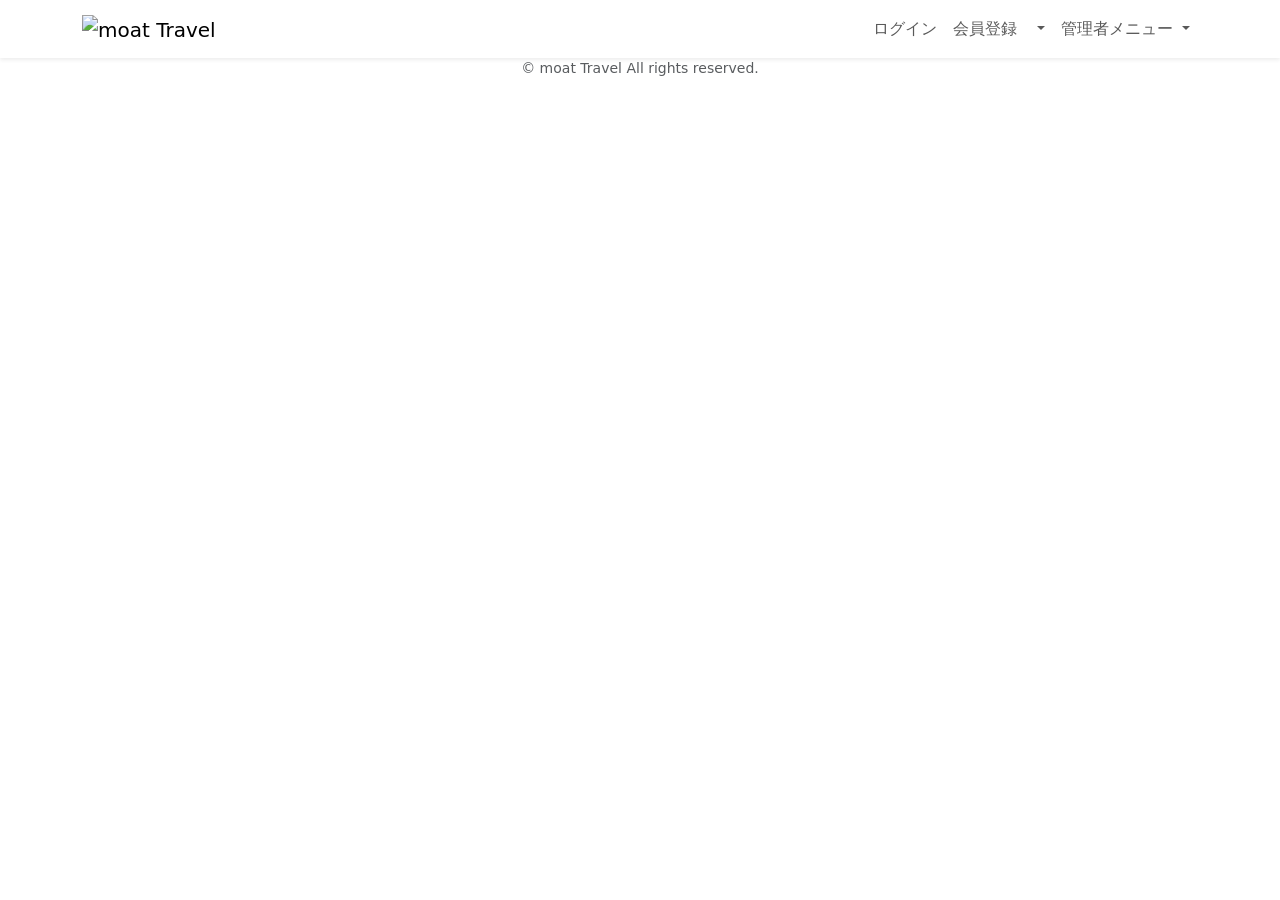
<file: src/main/resources/templates/fragment.html>
<!DOCTYPE html>
<html xmlns:th="https://www.thymeleaf.org" xmlns:sec="http://www.thymeleaf.org/extras/spring-security">

<head>
	<!-- meta要素の部品化 -->
	<div th:fragment="meta" th:remove="tag">
		<meta charset="UTF-8">
		<meta name="viewport" content="width=device-width, initial-scale=1">
	</div>
	<!-- link要素の部品化 -->
	<div th:fragment="styles" th:remove="tag">
		<!-- Bootstrap -->
		<link href="https://cdn.jsdelivr.net/npm/bootstrap@5.2.3/dist/css/bootstrap.min.css" rel="stylesheet"
			integrity="sha384-rbsA2VBKQhggwzxH7pPCaAqO46MgnOM80zW1RWuH61DGLwZJEdK2Kadq2F9CUG65" crossorigin="anonymous">
		<!-- Google Fonts -->
		<link rel="preconnect" href="https://fonts.googleapis.com">
		<link rel="preconnect" href="https://fonts.gstatic.com" crossorigin>
		<link href="https://fonts.googleapis.com/css2?family=Noto+Sans+JP:wght@400;500&display=swap" rel="stylesheet">
		<link th:href="@{/css/style.css}" rel="stylesheet">
	</div>
	<title>部品化用のHTMLファイル</title>
</head>

<body>
	<!-- ヘッダーの部品化 -->
	<div th:fragment="header" th:remove="tag">
		<nav class="navbar navbar-expand-md navbar-light bg-white shadow-sm moattravel-navbar">
			<div class="container moattravel-container">
				<a class="navbar-brand" th:href="@{/}">
					<img class="moattravel-logo me-1" th:src="@{/images/logo.png}" alt="moat Travel">
				</a>

				<button class="navbar-toggler" type="button" data-bs-toggle="collapse"
					data-bs-target="#navbarSupportedContent" aria-controls="navbarSupportedContent"
					aria-expanded="false" aria-label="Toggle navigation">
					<span class="navbar-toggler-icon"></span>
				</button>

				<div class="collapse navbar-collapse" id="navbarSupportedContent">
					<ul class="navbar-nav ms-auto">
						<!-- 未ログインであれば表示する -->
						<li class="nav-item" sec:authorize="isAnonymous()">
							<a class="nav-link" th:href="@{/login}">ログイン</a>
						</li>
						<li class="nav-item" sec:authorize="isAnonymous()">
							<a class="nav-link" th:href="@{/signup}">会員登録</a>
						</li>

						<!-- ログイン済みであれば表示する -->
						<li class="nav-item dropdown" sec:authorize="hasRole('ROLE_GENERAL')">
							<a id="navbarDropdownGeneral" class="nav-link dropdown-toggle" href="#" role="button"
								data-bs-toggle="dropdown" aria-haspopup="true" aria-expanded="false" v-pre>
								<span sec:authentication="principal.user.name"></span>
							</a>

							<div class="dropdown-menu dropdown-menu-end" aria-labelledby="navbarDropdownGeneral">
								<a class="dropdown-item moattravel-dropdown-item" th:href="@{/user}">会員情報</a>
								<a class="dropdown-item moattravel-dropdown-item" th:href="@{/reservations}">予約一覧</a>

								<div class="dropdown-divider"></div>

								<a class="dropdown-item moattravel-dropdown-item" th:href="@{/logout}"
									onclick="event.preventDefault(); document.getElementById('logout-form').submit();">
									ログアウト
								</a>
								<form class="d-none" id="logout-form" th:action="@{/logout}" method="post"></form>
							</div>
						</li>

						<!-- 管理者であれば表示する -->
						<li class="nav-item dropdown" sec:authorize="hasRole('ROLE_ADMIN')">
							<a id="navbarDropdownAdmin" class="nav-link dropdown-toggle" href="#" role="button"
								data-bs-toggle="dropdown" aria-haspopup="true" aria-expanded="false" v-pre>
								管理者メニュー
							</a>

							<div class="dropdown-menu dropdown-menu-end" aria-labelledby="navbarDropdownAdmin">
								<a class="dropdown-item moattravel-dropdown-item" th:href="@{/admin/users}">会員一覧</a>
								<a class="dropdown-item moattravel-dropdown-item" th:href="@{/admin/houses}">民宿一覧</a>

								<div class="dropdown-divider"></div>

								<a class="dropdown-item moattravel-dropdown-item" th:href="@{/logout}"
									onclick="event.preventDefault(); document.getElementById('logout-form').submit();">
									ログアウト
								</a>
								<form class="d-none" id="logout-form" th:action="@{/logout}" method="post"></form>
							</div>
						</li>
					</ul>
				</div>
			</div>
		</nav>
	</div>
	<!-- フッターの部品化 -->
	<div th:fragment="footer" th:remove="tag">
		<footer>
			<div class="d-flex justify-content-center align-items-center h-100">
				<p class="text-center text-muted small mb-0">&copy; moat Travel All rights reserved.</p>
			</div>
		</footer>
	</div>
	<!-- script要素の部品化 -->
	<div th:fragment="scripts" th:remove="tag">
		<!-- Bootstrap -->
		<script src="https://cdn.jsdelivr.net/npm/bootstrap@5.2.3/dist/js/bootstrap.bundle.min.js"
			integrity="sha384-kenU1KFdBIe4zVF0s0G1M5b4hcpxyD9F7jL+jjXkk+Q2h455rYXK/7HAuoJl+0I4"
			crossorigin="anonymous"></script>
	</div>
</body>

</html>
</file>
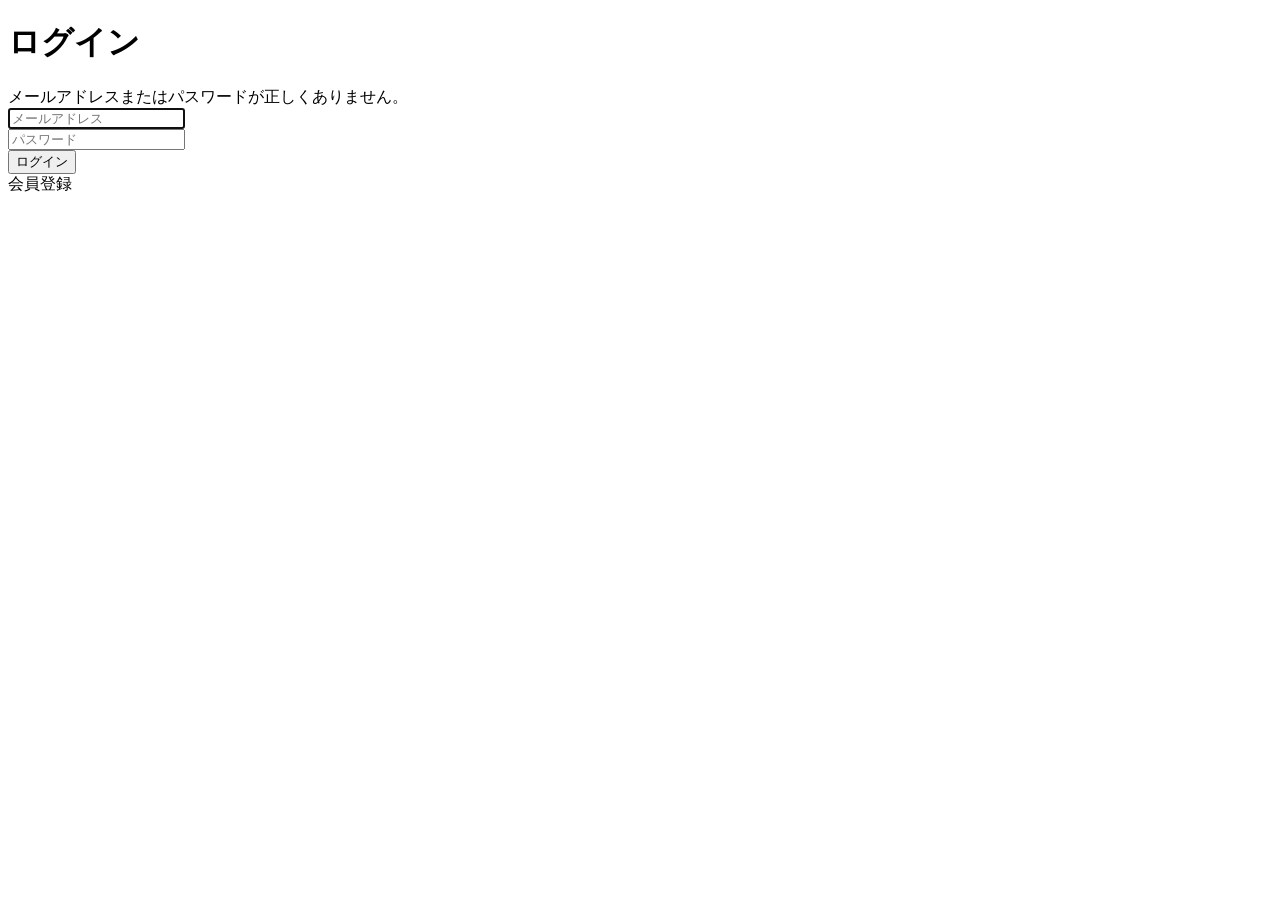
<file: src/main/resources/templates/Auth/login.html>
<!DOCTYPE html>
<html xmlns:th="https://www.thymeleaf.org">

<head>
	<div th:replace="~{fragment :: meta}"></div>

	<div th:replace="~{fragment :: styles}"></div>

	<title>ログイン</title>
</head>

<body>
	<div class="moattravel-wrapper">
		<!-- ヘッダー -->
		<div th:replace="~{fragment :: header}"></div>

		<main>
			<div class="container pt-4 pb-5 moattravel-container">
				<div class="row justify-content-center">
					<div class="col-xl-3 col-lg-4 col-md-5 col-sm-7">
						<h1 class="mb-4 text-center">ログイン</h1>

						<div th:if="${param.error}" class="alert alert-danger">
							メールアドレスまたはパスワードが正しくありません。
						</div>

						<form th:action="@{/login}" method="post">
							<div class="form-group mb-3">
								<input type="text" class="form-control" name="username" autocomplete="email"
									placeholder="メールアドレス" autofocus>
							</div>
							<div class="form-group mb-3">
								<input type="password" class="form-control" name="password" autocomplete="new-password"
									placeholder="パスワード">
							</div>

							<div class="form-group d-flex justify-content-center my-4">
								<button type="submit"
									class="btn text-white shadow-sm w-100 moattravel-btn">ログイン</button>
							</div>
						</form>

						<div class="text-center">
							<a href="#">
								<a th:href="@{/signup}">
									会員登録
								</a>
						</div>
					</div>
				</div>
			</div>
		</main>

		<!-- フッター -->
		<div th:replace="~{fragment :: footer}"></div>
	</div>

	<div th:replace="~{fragment :: scripts}"></div>
</body>

</html>
</file>
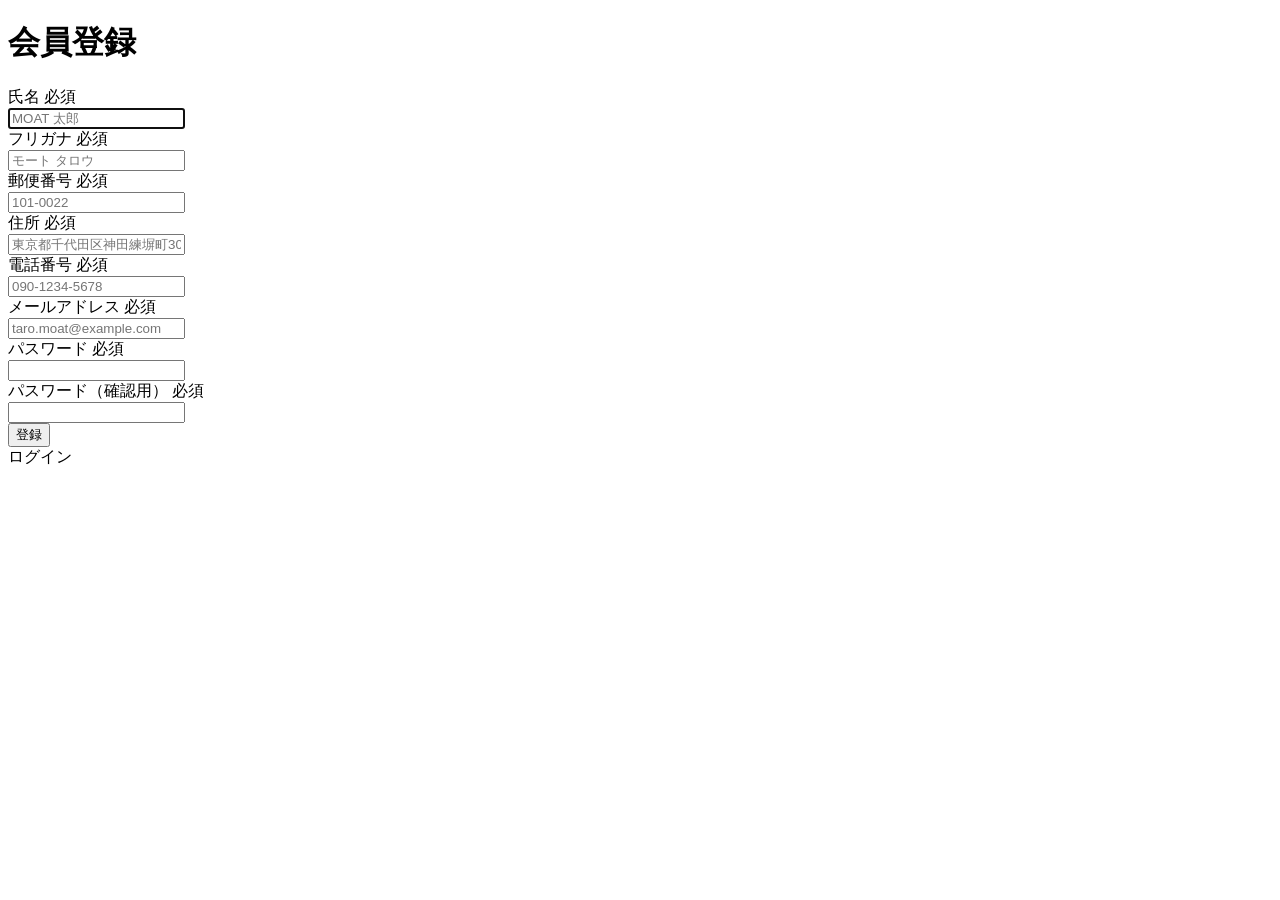
<file: src/main/resources/templates/auth/signup.html>
<!DOCTYPE html>
<html xmlns:th="https://www.thymeleaf.org" xmlns:sec="http://www.thymeleaf.org/extras/spring-security">

<head>
	<div th:replace="~{fragment :: meta}"></div>

	<div th:replace="~{fragment :: styles}"></div>

	<title>会員登録</title>
</head>

<body>
	<div class="moattravel-wrapper">
		<!-- ヘッダー -->
		<div th:replace="~{fragment :: header}"></div>

		<main>
			<div class="container pt-4 pb-5 moattravel-container">
				<div class="row justify-content-center">
					<div class="col-xl-5 col-lg-6 col-md-8">

						<h1 class="mb-4 text-center">会員登録</h1>
						<form method="post" th:action="@{/signup}" th:object="${signupForm}">

							<div class="form-group row mb-3">
								<div class="col-md-5"> <label for="name" class="col-form-label text-md-left fw-bold">
										<div class="d-flex align-items-center">
											<span class="me-1">氏名</span>
											<span class="badge bg-danger">必須</span>
										</div>
									</label>
								</div>
								<div class="col-md-7">
									<div th:if="${#fields.hasErrors('name')}" class="text-danger small mb-2"
										th:errors="*{name}"></div>
									<input type="text" class="form-control" th:field="*{name}" autocomplete="name"
										autofocus placeholder="MOAT 太郎">
								</div>
							</div>

							<div class="form-group row mb-3">
								<div class="col-md-5">
									<label for="furigana" class="col-form-label text-md-left fw-bold">
										<div class="d-flex align-items-center">
											<span class="me-1">フリガナ</span>
											<span class="badge bg-danger">必須</span>
										</div>
									</label>
								</div>
								<div class="col-md-7">
									<div th:if="${#fields.hasErrors('furigana')}" class="text-danger small mb-2"
										th:errors="*{furigana}"></div>
									<input type="text" class="form-control" th:field="*{furigana}"
										placeholder="モート タロウ">
								</div>
							</div>

							<div class="form-group row mb-3">
								<div class="col-md-5">
									<label for="postalCode" class="col-form-label text-md-left fw-bold">
										<div class="d-flex align-items-center">
											<span class="me-1">郵便番号</span>
											<span class="badge bg-danger">必須</span>
										</div>
									</label>
								</div>
								<div class="col-md-7">
									<div th:if="${#fields.hasErrors('postalCode')}" class="text-danger small mb-2"
										th:errors="*{postalCode}"></div>
									<input type="text" class="form-control" th:field="*{postalCode}"
										autocomplete="postal-code" placeholder="101-0022">
								</div>
							</div>

							<div class="form-group row mb-3">
								<div class="col-md-5">
									<label for="address" class="col-form-label text-md-left fw-bold">
										<div class="d-flex align-items-center">
											<span class="me-1">住所</span>
											<span class="badge bg-danger">必須</span>
										</div>
									</label>
								</div>
								<div class="col-md-7">
									<div th:if="${#fields.hasErrors('address')}" class="text-danger small mb-2"
										th:errors="*{address}"></div>
									<input type="text" class="form-control" th:field="*{address}"
										placeholder="東京都千代田区神田練塀町300番地">
								</div>
							</div>

							<div class="form-group row mb-3">
								<div class="col-md-5">
									<label for="phoneNumber" class="col-form-label text-md-left fw-bold">
										<div class="d-flex align-items-center">
											<span class="me-1">電話番号</span>
											<span class="badge bg-danger">必須</span>
										</div>
									</label>
								</div>
								<div class="col-md-7">
									<div th:if="${#fields.hasErrors('phoneNumber')}" class="text-danger small mb-2"
										th:errors="*{phoneNumber}"></div>
									<input type="text" class="form-control" th:field="*{phoneNumber}"
										autocomplete="tel-national" placeholder="090-1234-5678">
								</div>
							</div>

							<div class="form-group row mb-3">
								<div class="col-md-5">
									<label for="email" class="col-form-label text-md-left fw-bold">
										<div class="d-flex align-items-center">
											<span class="me-1">メールアドレス</span>
											<span class="badge bg-danger">必須</span>
										</div>
									</label>
								</div>
								<div class="col-md-7">
									<div th:if="${#fields.hasErrors('email')}" class="text-danger small mb-2"
										th:errors="*{email}"></div>
									<input type="text" class="form-control" th:field="*{email}" autocomplete="email"
										placeholder="taro.moat@example.com">
								</div>
							</div>

							<div class="form-group row mb-3">
								<div class="col-md-5">
									<label for="password" class="col-form-label text-md-left fw-bold">
										<div class="d-flex align-items-center">
											<span class="me-1">パスワード</span>
											<span class="badge bg-danger">必須</span>
										</div>
									</label>
								</div>
								<div class="col-md-7">
									<div th:if="${#fields.hasErrors('password')}" class="text-danger small mb-2"
										th:errors="*{password}"></div>
									<input type="password" class="form-control" th:field="*{password}"
										autocomplete="new-password">
								</div>
							</div>

							<div class="form-group row mb-3">
								<div class="col-md-5">
									<label for="passwordConfirmation" class="col-form-label text-md-left fw-bold">
										<div class="d-flex align-items-center">
											<span class="me-1">パスワード（確認用）</span>
											<span class="badge bg-danger">必須</span>
										</div>
									</label>
								</div>
								<div class="col-md-7">
									<div th:if="${#fields.hasErrors('passwordConfirmation')}"
										class="text-danger small mb-2" th:errors="*{passwordConfirmation}"></div>
									<input type="password" class="form-control" th:field="*{passwordConfirmation}"
										autocomplete="new-password">
								</div>
							</div>

							<div class="form-group d-flex justify-content-center my-4">
								<button type="submit" class="btn text-white shadow-sm w-50 moattravel-btn">登録</button>
							</div>
						</form>

						<div class="text-center">
							<a th:href="@{/login}">ログイン</a>
						</div>
					</div>
				</div>
			</div>
		</main>

		<!-- フッター -->
		<div th:replace="~{fragment :: footer}"></div>
	</div>

	<div th:replace="~{fragment :: scripts}"></div>
</body>

</html>
</file>
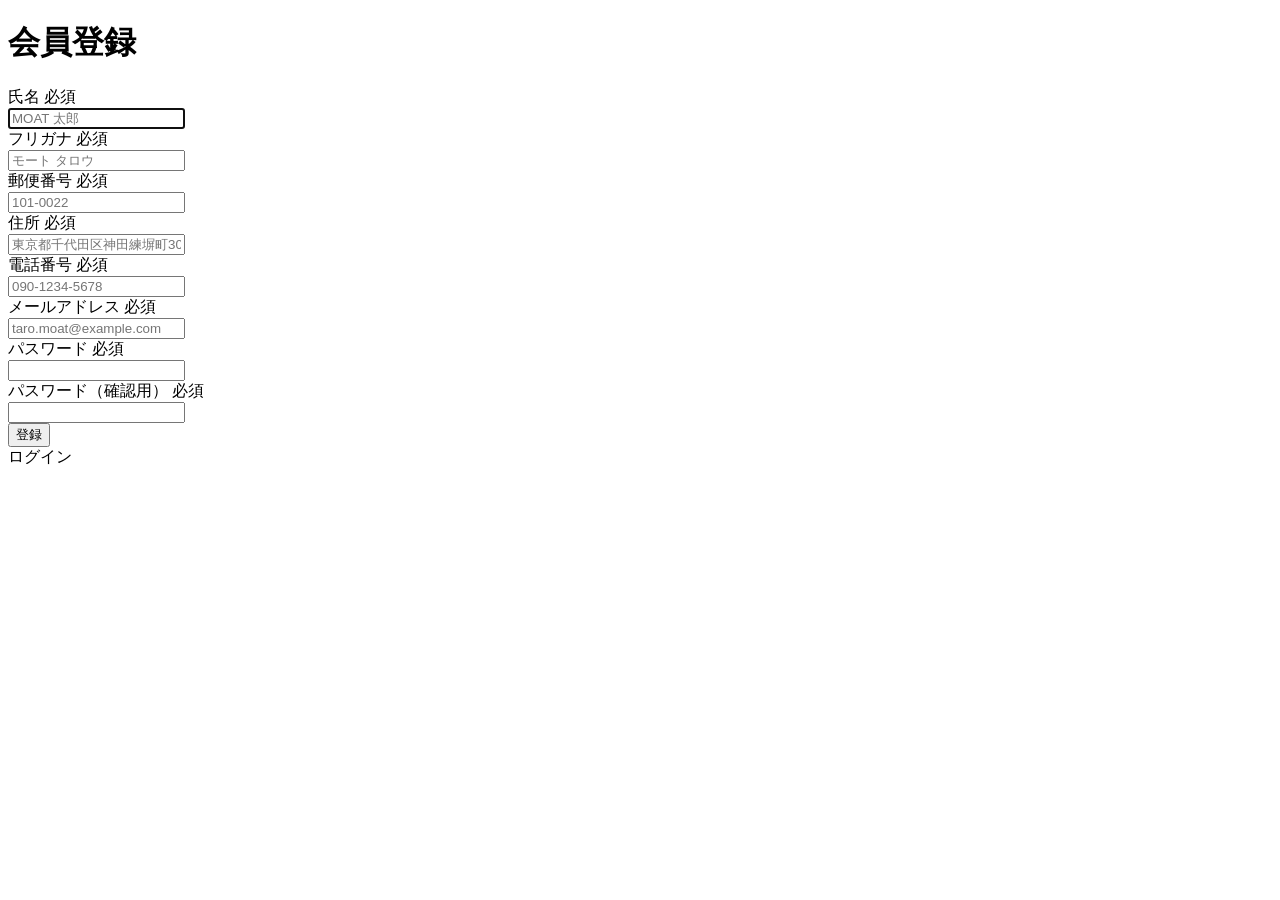
<file: src/main/resources/templates/Auth/signup.html>
<!DOCTYPE html>
<html xmlns:th="https://www.thymeleaf.org" xmlns:sec="http://www.thymeleaf.org/extras/spring-security">

<head>
	<div th:replace="~{fragment :: meta}"></div>
	<div th:replace="~{fragment :: styles}"></div>
	<title>会員登録</title>
</head>

<body>
	<div class="moattravel-wrapper">
		<!-- ヘッダー -->
		<div th:replace="~{fragment :: header}"></div>
		<main>
			<div class="container pt-4 pb-5 moattravel-container">
				<div class="row justify-content-center">
					<div class="col-xl-5 col-lg-6 col-md-8">
						<h1 class="mb-4 text-center">会員登録</h1>
						<form method="post" th:action="@{/signup}" th:object="${signupForm}">
							<div class="form-group row mb-3">
								<div class="col-md-5">
									<label for="name" class="col-form-label text-md-left fw-bold">
										<div class="d-flex align-items-center">
											<span class="me-1">氏名</span>
											<span class="badge bg-danger">必須</span>
										</div>
									</label>
								</div>
								<div class="col-md-7">
									<div th:if="${#fields.hasErrors('name')}" class="text-danger small mb-2"
										th:errors="*{name}"></div>
									<input type="text" class="form-control" th:field="*{name}" autocomplete="name"
										autofocus placeholder="MOAT 太郎">
								</div>
							</div>
							<div class="form-group row mb-3">
								<div class="col-md-5">
									<label for="furigana" class="col-form-label text-md-left fw-bold">
										<div class="d-flex align-items-center">
											<span class="me-1">フリガナ</span>
											<span class="badge bg-danger">必須</span>
										</div>
									</label>
								</div>
								<div class="col-md-7">
									<div th:if="${#fields.hasErrors('furigana')}" class="text-danger small mb-2"
										th:errors="*{furigana}"></div>
									<input type="text" class="form-control" th:field="*{furigana}"
										placeholder="モート タロウ">
								</div>
							</div>
							<div class="form-group row mb-3">


								<div class="col-md-5">
									<label for="postalCode" class="col-form-label text-md-left fw-bold">
										<div class="d-flex align-items-center">
											<span class="me-1">郵便番号</span>
											<span class="badge bg-danger">必須</span>
										</div>
									</label>
								</div>
								<div class="col-md-7">
									<div th:if="${#fields.hasErrors('postalCode')}" class="text-danger small mb-2"
										th:errors="*{postalCode}"></div>
									<input type="text" class="form-control" th:field="*{postalCode}"
										autocomplete="postal-code" placeholder="101-0022">
								</div>
							</div>
							<div class="form-group row mb-3">


								<div class="col-md-5">
									<label for="address" class="col-form-label text-md-left fw-bold">
										<div class="d-flex align-items-center">
											<span class="me-1">住所</span>
											<span class="badge bg-danger">必須</span>
										</div>
									</label>
								</div>
								<div class="col-md-7">
									<div th:if="${#fields.hasErrors('address')}" class="text-danger small mb-2"
										th:errors="*{address}"></div>
									<input type="text" class="form-control" th:field="*{address}"
										placeholder="東京都千代田区神田練塀町300番地">
								</div>
							</div>
							<div class="form-group row mb-3">
								<div class="col-md-5">
									<label for="phoneNumber" class="col-form-label text-md-left fw-bold">
										<div class="d-flex align-items-center">
											<span class="me-1">電話番号</span>
											<span class="badge bg-danger">必須</span>
										</div>
									</label>
								</div>
								<div class="col-md-7">
									<div th:if="${#fields.hasErrors('phoneNumber')}" class="text-danger small mb-2"
										th:errors="*{phoneNumber}"></div>
									<input type="text" class="form-control" th:field="*{phoneNumber}"
										autocomplete="tel-national" placeholder="090-1234-5678">
								</div>
							</div>
							<div class="form-group row mb-3">


								<div class="col-md-5">
									<label for="email" class="col-form-label text-md-left fw-bold">
										<div class="d-flex align-items-center">
											<span class="me-1">メールアドレス</span>
											<span class="badge bg-danger">必須</span>
										</div>
									</label>
								</div>
								<div class="col-md-7">
									<div th:if="${#fields.hasErrors('email')}" class="text-danger small mb-2"
										th:errors="*{email}"></div>
									<input type="text" class="form-control" th:field="*{email}" autocomplete="email"
										placeholder="taro.moat@example.com">
								</div>
							</div>
							<div class="form-group row mb-3">


								<div class="col-md-5">
									<label for="password" class="col-form-label text-md-left fw-bold">
										<div class="d-flex align-items-center">
											<span class="me-1">パスワード</span>
											<span class="badge bg-danger">必須</span>
										</div>
									</label>
								</div>
								<div class="col-md-7">
									<div th:if="${#fields.hasErrors('password')}" class="text-danger small mb-2"
										th:errors="*{password}"></div>
									<input type="password" class="form-control" th:field="*{password}"
										autocomplete="new-password">
								</div>
							</div>
							<div class="form-group row mb-3">


								<div class="col-md-5">
									<label for="passwordConfirmation" class="col-form-label text-md-left fw-bold">
										<div class="d-flex align-items-center">
											<span class="me-1">パスワード（確認用）</span>
											<span class="badge bg-danger">必須</span>
										</div>
									</label>
								</div>
								<div class="col-md-7">
									<div th:if="${#fields.hasErrors('passwordConfirmation')}"
										class="text-danger small mb-2" th:errors="*{passwordConfirmation}"></div>
									<input type="password" class="form-control" th:field="*{passwordConfirmation}"
										autocomplete="new-password">
								</div>
							</div>
							<div class="form-group d-flex justify-content-center my-4">
								<button type="submit" class="btn text-white shadow-sm w-50 moattravel-btn">登録</button>
							</div>
						</form>
						<div class="text-center">
							<a th:href="@{/login}">ログイン</a>
						</div>
					</div>
				</div>
			</div>
		</main>
		<!-- フッター -->
		<div th:replace="~{fragment :: footer}"></div>
	</div>
	<div th:replace="~{fragment :: scripts}"></div>
</body>

</html>
</file>
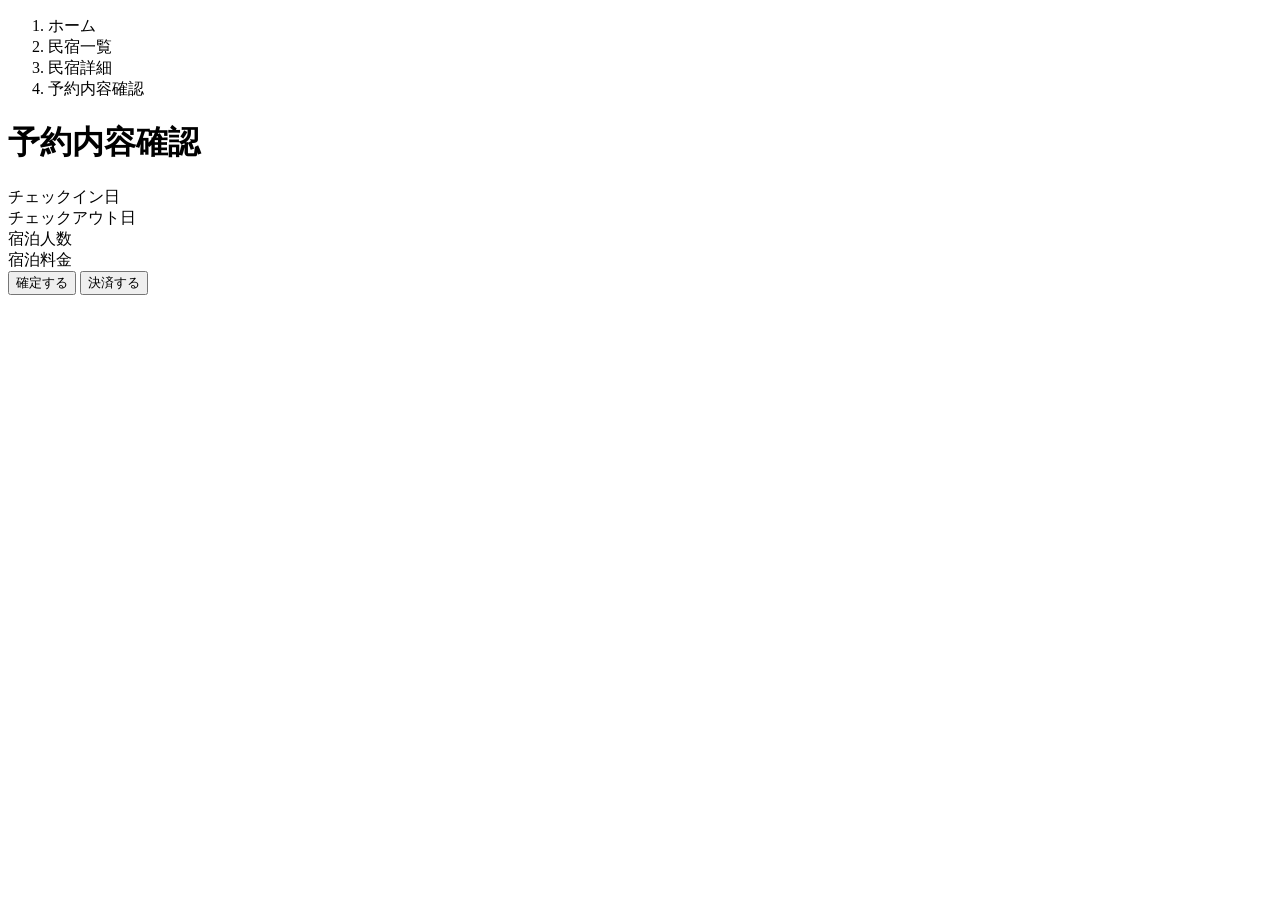
<file: src/main/resources/templates/reservations/confirm.html>
<!DOCTYPE html>
<html xmlns:th="https://www.thymeleaf.org" xmlns:sec="http://www.thymeleaf.org/extras/spring-security">

<head>
	<div th:replace="~{fragment :: meta}"></div>
	<div th:replace="~{fragment :: styles}"></div>
	<title>予約内容確認</title>
</head>

<body>
	<div class="moattravel-wrapper">
		<!-- ヘッダー -->
		<div th:replace="~{fragment :: header}"></div>
		<main>
			<div class="container pt-4 pb-5 moattravel-container">
				<div class="row justify-content-center">
					<div class="col-xl-4 col-lg-5 col-md-7 col-sm-9">
						<nav class="mb-4" style="--bs-breadcrumb-divider: '>';" aria-label="breadcrumb">
							<ol class="breadcrumb mb-0">
								<li class="breadcrumb-item"><a th:href="@{/}">ホーム</a></li>
								<li class="breadcrumb-item"><a th:href="@{/houses}">民宿一覧</a></li>
								<li class="breadcrumb-item"><a th:href="@{/houses/__${house.getId()}__}">民宿詳細</a></li>
								<li class="breadcrumb-item active" aria-current="page">予約内容確認</li>
							</ol>
						</nav>
						<h1 class="mb-4 text-center">予約内容確認</h1>
						<form method="post" th:action="@{/houses/__${house.getId()}__/reservations/create}"
							th:object="${reservationRegisterForm}">
							<div th:object="${reservationRegisterForm}">
								<input type="hidden" th:field="*{houseId}">
								<input type="hidden" th:field="*{userId}">
								<input type="hidden" th:field="*{checkinDate}">
								<input type="hidden" th:field="*{checkoutDate}">
								<input type="hidden" th:field="*{numberOfPeople}">
								<input type="hidden" th:field="*{amount}">
								<div class="container mb-4">
									<div class="row pb-2 mb-2 border-bottom">
										<div class="col-6">
											<span class="fw-bold">チェックイン日</span>
										</div>
										<div class="col">
											<span th:text="*{checkinDate}"></span>
										</div>
									</div>
								</div>
								<div class="container mb-4">
									<div class="row pb-2 mb-2 border-bottom">
										<div class="col-6">
											<span class="fw-bold">チェックアウト日</span>
										</div>
										<div class="col">
											<span th:text="*{checkoutDate}"></span>
										</div>
									</div>
								</div>
								<div class="container mb-4">
									<div class="row pb-2 mb-2 border-bottom">
										<div class="col-6">
											<span class="fw-bold">宿泊人数</span>
										</div>
										<div class="col">
											<span th:text="*{numberOfPeople + '名'}"></span>
										</div>
									</div>
								</div>
								<div class="container mb-4">
									<div class="row pb-2 mb-2 border-bottom">
										<div class="col-6">
											<span class="fw-bold">宿泊料金</span>
										</div>
										<div class="col">
											<span th:text="*{#numbers.formatInteger(amount, 1, 'COMMA') + '円'}"></span>
										</div>
									</div>
								</div>
								<div class="d-flex justify-content-center">
									<button type="submit"
										class="btn text-white shadow-sm w-100 moattravel-btn">確定する</button>
									<button id="paymentButton"
										class="btn text-white shadow-sm w-100 moattravel-btn">決済する</button>
								</div>
						</form>
					</div>
				</div>
			</div>
	</div>
	</main>
	<!-- フッター -->
	<div th:replace="~{fragment :: footer}"></div>
	</div>
	<div th:replace="~{fragment :: scripts}"></div>
	<script src="https://js.stripe.com/v3"></script>
	<script th:inline="javascript">
		const sessionId = /*[[${sessionId}]]*/"sessionId";                
	</script>
	<script th:src="@{/js/stripe.js}"></script>
</body>

</html>
</file>
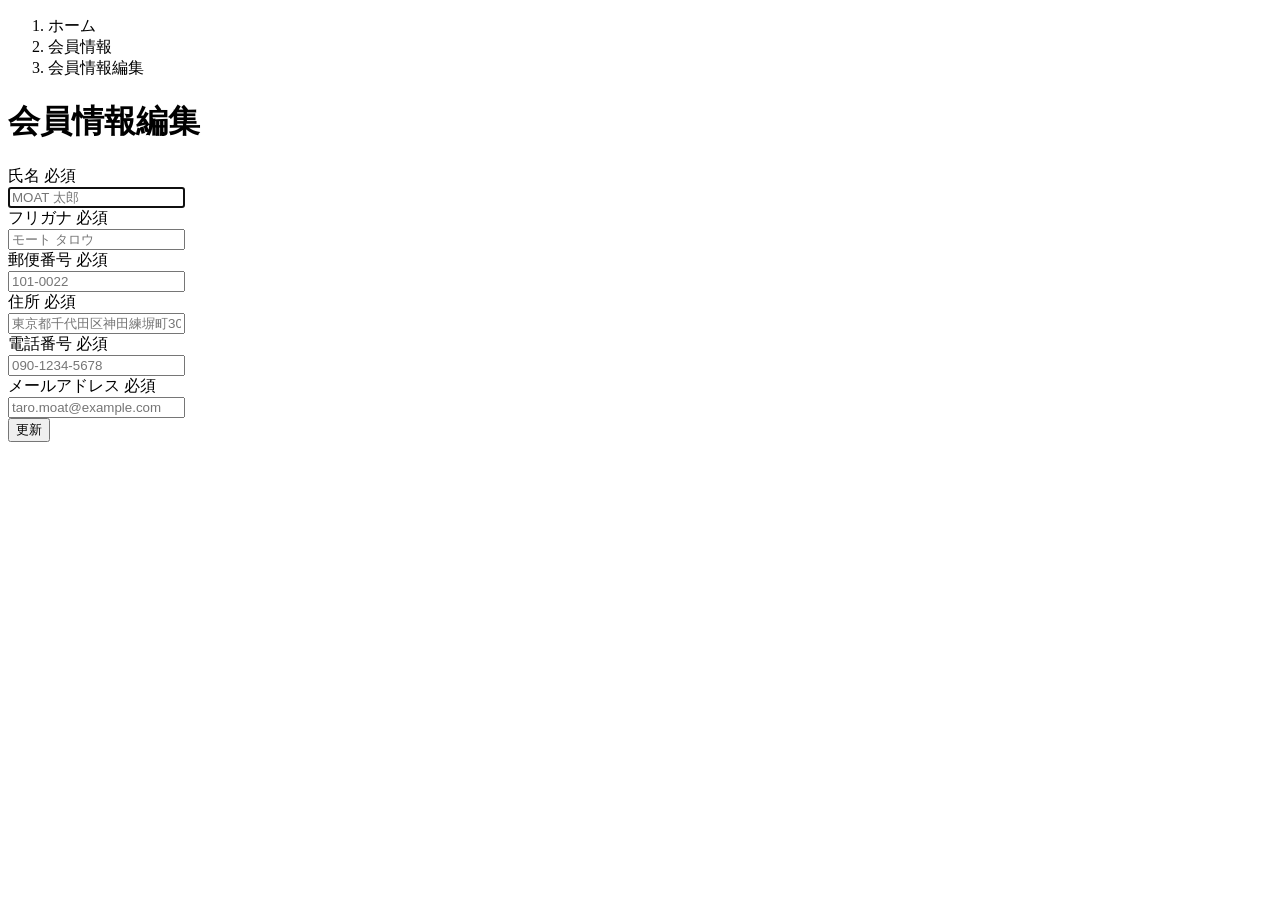
<file: src/main/resources/templates/user/edit.html>
<!DOCTYPE html>
<html xmlns:th="https://www.thymeleaf.org" xmlns:sec="http://www.thymeleaf.org/extras/spring-security">

<head>
	<div th:replace="~{fragment :: meta}"></div>

	<div th:replace="~{fragment :: styles}"></div>

	<title>会員情報編集</title>
</head>

<body>
	<div class="moattravel-wrapper">
		<!-- ヘッダー -->
		<div th:replace="~{fragment :: header}"></div>

		<main>
			<div class="container pb-5 moattravel-container">
				<div class="row justify-content-center">
					<div class="col-xl-5 col-lg-6 col-md-8">
						<nav class="my-3" style="--bs-breadcrumb-divider: '>';" aria-label="breadcrumb">
							<ol class="breadcrumb mb-0">
								<li class="breadcrumb-item"><a th:href="@{/}">ホーム</a></li>
								<li class="breadcrumb-item"><a th:href="@{/user}">会員情報</a></li>
								<li class="breadcrumb-item active" aria-current="page">会員情報編集</li>
							</ol>
						</nav>

						<h1 class="mb-4 text-center">会員情報編集</h1>

						<form method="post" th:action="@{/user/update}" th:object="${userEditForm}">
							<input type="hidden" th:field="*{id}">

							<div class="form-group row mb-3">
								<div class="col-md-5">
									<label for="name" class="col-form-label text-md-left fw-bold">
										<div class="d-flex align-items-center">
											<span class="me-1">氏名</span>
											<span class="badge bg-danger">必須</span>
										</div>
									</label>
								</div>
								<div class="col-md-7">
									<div th:if="${#fields.hasErrors('name')}" class="text-danger small mb-2"
										th:errors="*{name}"></div>
									<input type="text" class="form-control" th:field="*{name}" autocomplete="name"
										autofocus placeholder="MOAT 太郎">
								</div>
							</div>

							<div class="form-group row mb-3">
								<div class="col-md-5">
									<label for="furigana" class="col-form-label text-md-left fw-bold">
										<div class="d-flex align-items-center">
											<span class="me-1">フリガナ</span>
											<span class="badge bg-danger">必須</span>
										</div>
									</label>
								</div>
								<div class="col-md-7">
									<div th:if="${#fields.hasErrors('furigana')}" class="text-danger small mb-2"
										th:errors="*{furigana}"></div>
									<input type="text" class="form-control" th:field="*{furigana}"
										placeholder="モート タロウ">
								</div>
							</div>

							<div class="form-group row mb-3">
								<div class="col-md-5">
									<label for="postalCode" class="col-form-label text-md-left fw-bold">
										<div class="d-flex align-items-center">
											<span class="me-1">郵便番号</span>
											<span class="badge bg-danger">必須</span>
										</div>
									</label>
								</div>
								<div class="col-md-7">
									<div th:if="${#fields.hasErrors('postalCode')}" class="text-danger small mb-2"
										th:errors="*{postalCode}"></div>
									<input type="text" class="form-control" th:field="*{postalCode}"
										autocomplete="postal-code" placeholder="101-0022">
								</div>
							</div>

							<div class="form-group row mb-3">
								<div class="col-md-5">
									<label for="address" class="col-form-label text-md-left fw-bold">
										<div class="d-flex align-items-center">
											<span class="me-1">住所</span>
											<span class="badge bg-danger">必須</span>
										</div>
									</label>
								</div>
								<div class="col-md-7">
									<div th:if="${#fields.hasErrors('address')}" class="text-danger small mb-2"
										th:errors="*{address}"></div>
									<input type="text" class="form-control" th:field="*{address}"
										placeholder="東京都千代田区神田練塀町300番地">
								</div>
							</div>

							<div class="form-group row mb-3">
								<div class="col-md-5">
									<label for="phoneNumber" class="col-form-label text-md-left fw-bold">
										<div class="d-flex align-items-center">
											<span class="me-1">電話番号</span>
											<span class="badge bg-danger">必須</span>
										</div>
									</label>
								</div>
								<div class="col-md-7">
									<div th:if="${#fields.hasErrors('phoneNumber')}" class="text-danger small mb-2"
										th:errors="*{phoneNumber}"></div>
									<input type="text" class="form-control" th:field="*{phoneNumber}"
										autocomplete="tel-national" placeholder="090-1234-5678">
								</div>
							</div>

							<div class="form-group row mb-3">
								<div class="col-md-5">
									<label for="email" class="col-form-label text-md-left fw-bold">
										<div class="d-flex align-items-center">
											<span class="me-1">メールアドレス</span>
											<span class="badge bg-danger">必須</span>
										</div>
									</label>
								</div>
								<div class="col-md-7">
									<div th:if="${#fields.hasErrors('email')}" class="text-danger small mb-2"
										th:errors="*{email}"></div>
									<input type="text" class="form-control" th:field="*{email}" autocomplete="email"
										placeholder="taro.moat@example.com">
								</div>
							</div>


							<div class="form-group d-flex justify-content-center my-4">
								<button type="submit" class="btn text-white shadow-sm w-50 moattravel-btn">更新</button>
							</div>
						</form>
					</div>
				</div>
			</div>
		</main>

		<!-- フッター -->
		<div th:replace="~{fragment :: footer}"></div>
	</div>

	<div th:replace="~{fragment :: scripts}"></div>
</body>

</html>
</file>
